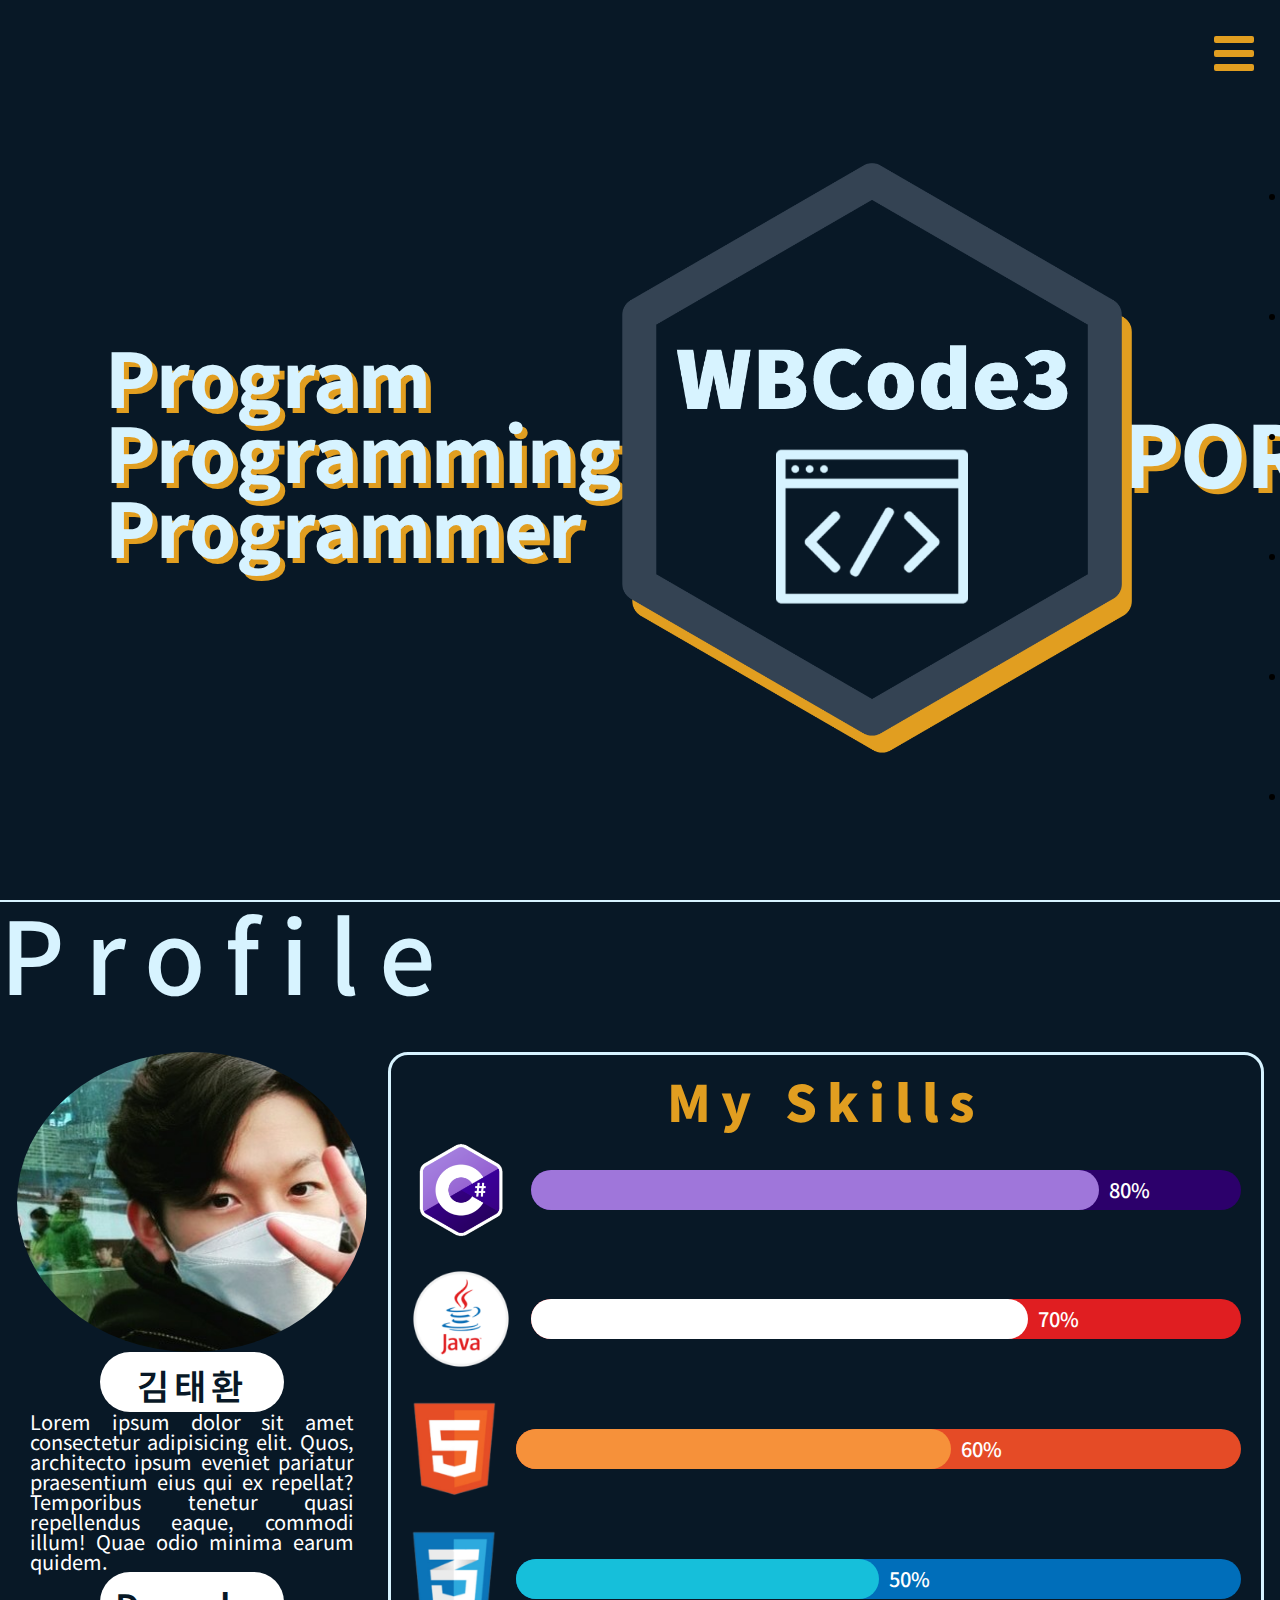
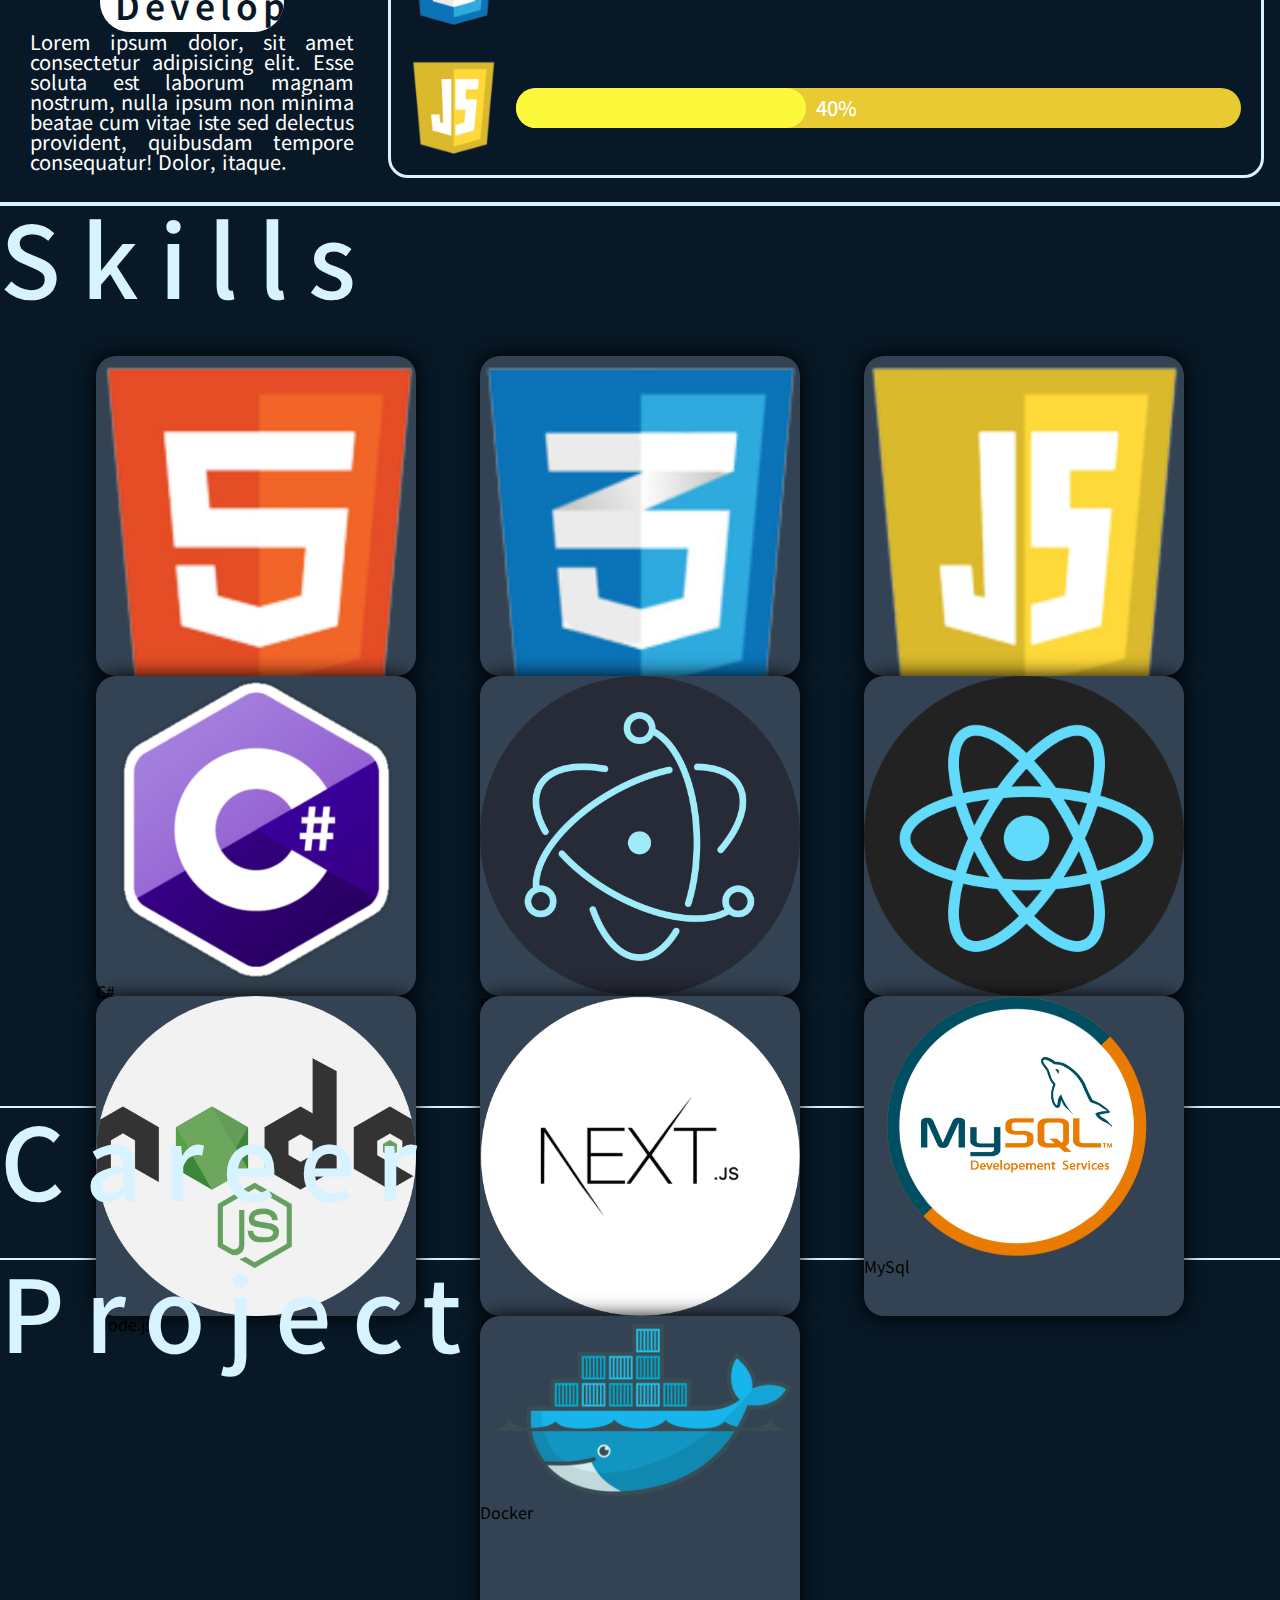
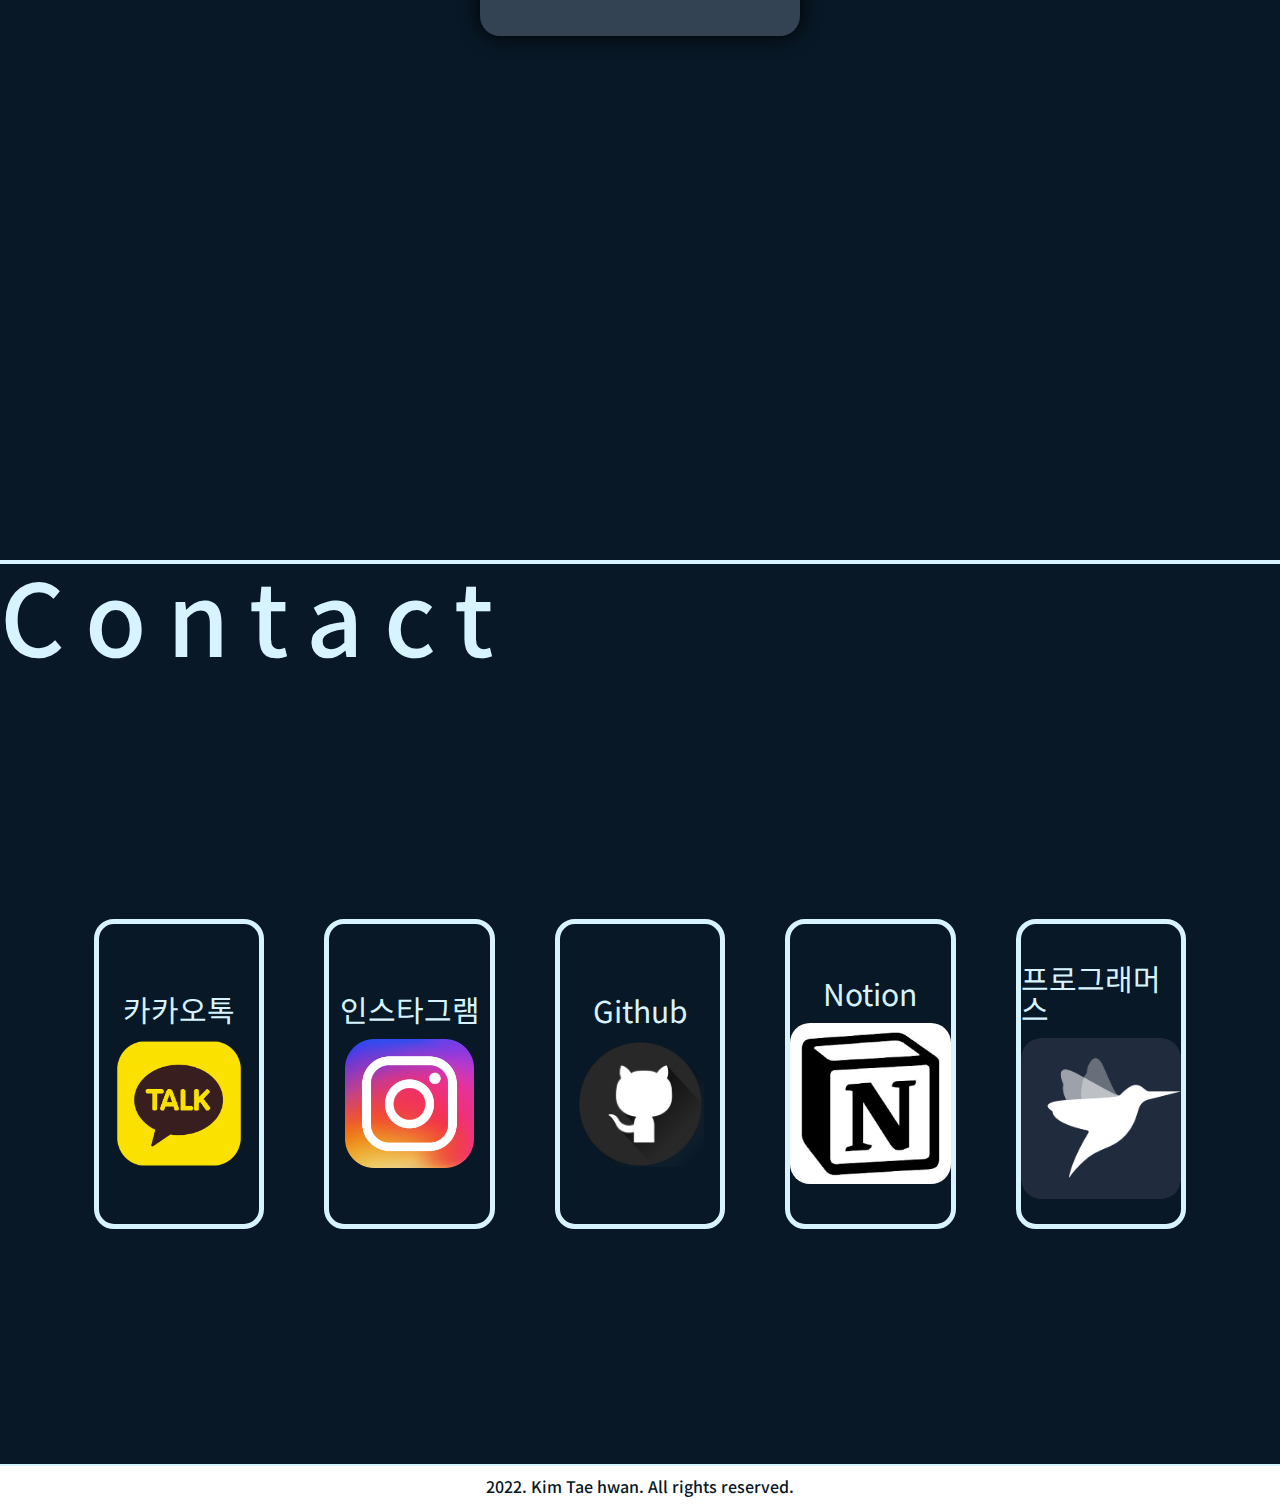
<file: index.html>
<!DOCTYPE html>
<html lang="ko">

<head>
  <meta charset="UTF-8">
  <meta http-equiv="X-UA-Compatible" content="IE=edge">
  <meta name="viewport" content="width=device-width, initial-scale=1.0">
  <title>WBCode3</title>
  <link rel="preconnect" href="https://fonts.googleapis.com">
  <link rel="preconnect" href="https://fonts.gstatic.com" crossorigin>
  <link href="https://fonts.googleapis.com/css2?family=Noto+Sans+KR:wght@100;300;400;500;700;900&display=swap"
    rel="stylesheet">
  <link href="https://fonts.googleapis.com/css2?family=Fredoka+One&display=swap" rel="stylesheet">
  <link rel="shortcut icon" href="img/favicon.ico" type="image/x-icon">
  <link rel="stylesheet" href="css/reset.css">
  <link rel="stylesheet" href="css/index.css">
  <link rel="stylesheet" href="css/header.css">
  <link rel="stylesheet" href="css/main_title.css">
  <link rel="stylesheet" href="css/main_profile.css">
  <link rel="stylesheet" href="css/main_skills.css">
  <link rel="stylesheet" href="css/carrer.css">
  <link rel="stylesheet" href="css/project.css">
  <link rel="stylesheet" href="css/contact.css">
  <link rel="stylesheet" href="css/footer.css">

  <!-- 
#081826
#344353
#D7F3FF
#E19E20 -->

  <style>

  </style>
</head>

<body>
  <header>
    <input type="checkbox" id="menu_bar">
    <label class="menu__bar" for="menu_bar">
      <div></div>
      <div></div>
      <div></div>
    </label>

    <div class="menu__bar__frame__mini">
      <div class="menu__bar__frame__mini__list">
        <li><a href="#title"><img src="img/home.svg" alt=""></a></li>
        <li><a href="#profile"><img src="img/user.svg" alt=""></a></li>
        <li><a href="#skills"><img src="img/computer.svg" alt=""></a></li>
        <li><a href="#career"><img src="img/graduation-cap.svg" alt=""></a></li>
        <li><a href="#project"><img src="img/folder.svg" alt=""></a></li>
        <li><a href="#contact"><img src="img/info.svg" alt=""></a></li>
      </div>
    </div>

    <div class="menu__bar__frame">
      <img src="img/logo3.png" alt="로고" style="width: 80px; position: absolute; bottom: 15px; left: 15px;">
      <div class="menu__bar__frame__list">
        <ul>
          <a href="#title">
            <li>HOME</li>
          </a>
          <a href="#profile">
            <li>PROFILE</li>
          </a>
          <a href="#skills">
            <li>SKILLS</li>
          </a>
          <a href="#career">
            <li>CAREER</li>
          </a>
          <a href="#project">
            <li>PROJECT</li>
          </a>
          <a href="#contact">
            <li>CONTACT</li>
          </a>
        </ul>
      </div>
    </div>
    <!-- 블라인드 -->
    <a id="blind" href="index.html"></a>
  </header>

  <main>
    <section>
      <div class="main__title" id="title">
        <div class="main__title__Slogan">
          <!-- pre 스페이스바 길이 조정 조심 -->
          <pre>
     Program
     Programming
     Programmer</pre>
        </div>
        <div class="main__title__logo">
          <img src="img/logo3.png" alt="로고" id="logo">
        </div>
        <div class="main__title__name">
          PORTPOLIO
        </div>
      </div>
    </section>

    <section>
      <div class="main__profile" id="profile">
        <div class="main__profile__title">
          Profile
        </div>
        <div class="main__profile__side">
          <div class="main__profile__face">
            <img src="img/myface.jpg" alt="" style="object-fit: cover; width: 100%;">
          </div>
          <div class="main__profile__name">
            김태환
          </div>
          <span>Lorem ipsum dolor sit amet consectetur adipisicing elit. Quos, architecto ipsum eveniet pariatur
            praesentium eius qui ex repellat? Temporibus tenetur quasi repellendus eaque, commodi illum! Quae odio
            minima earum quidem.</span>
          <div class="main__profile__comment">
            Developer
          </div>
          <span>Lorem ipsum dolor, sit amet consectetur adipisicing elit. Esse soluta est laborum magnam nostrum, nulla
            ipsum non minima beatae cum vitae iste sed delectus provident, quibusdam tempore consequatur! Dolor,
            itaque.</span>
        </div>
        <div class="main__profile__frame">
          <div class="main__profile__frame__title">
            My Skills
          </div>
          <div class="main__profile__frame__grid">
            <div>
              <img src="img/img1.png" alt="">
              <div class="progress" style="background-color: #2C006B;">
                <div class="progress__value" style="width: 80%; background-color: #9F76DA;"></div>
                <span>80%</span>
              </div>
            </div>
            <div>
              <img src="img/img2.png" alt="">
              <div class="progress" style="background-color: #E01E21;">
                <div class="progress__value" style="width: 70%; background-color: #ffffff;"></div>
                <span>70%</span>
              </div>
            </div>
            <div>
              <img src="img/img3.png" alt="" style="width: 85px;">
              <div class="progress" style="background-color: #E54B26;">
                <div class="progress__value" style="width: 60%; background-color: #F6913A;"></div>
                <span>60%</span>
              </div>
            </div>
            <div>
              <img src="img/img4.png" alt="" style="width: 85px;">
              <div class="progress" style="background-color: #006EBA;">
                <div class="progress__value" style="width: 50%; background-color: #16BFDA;"></div>
                <span>50%</span>
              </div>
            </div>
            <div>
              <img src="img/img5.png" alt="" style="width: 85px;">
              <div class="progress" style="background-color: #E8CA32;">
                <div class="progress__value" style="width: 40%; background-color: #FCF93D;"></div>
                <span>40%</span>
              </div>
            </div>
          </div>
        </div>
      </div>
    </section>
    <section>
      <div class="main__skills" id="skills">
        <div class="main__skills__title">
          Skills
        </div>
        <div class="main__skills__frame">
          <div class="main__skills__frame__item">
            <img src="img/img3.png" alt="">
            <span>HTML5</span>
          </div>
          <div class="main__skills__frame__item">
            <img src="img/img4.png" alt="">
            <span>CSS</span>
          </div>
          <div class="main__skills__frame__item">
            <img src="img/img5.png" alt="">
            <span>JS</span>
          </div>
          <div class="main__skills__frame__item">
            <img src="img/img1.png" alt="">
            <span>C#</span>
          </div>
          <div class="main__skills__frame__item">
            <img src="img/electron.png" alt="">
            <span>Electron</span>
          </div>
          <div class="main__skills__frame__item">
            <img src="img/react.png" alt="">
            <span>React</span>
          </div>
          <div class="main__skills__frame__item">
            <img src="img/node.png" alt="">
            <span>Node.js</span>
          </div>
          <div class="main__skills__frame__item">
            <img src="img/next.png" alt="">
            <span>NEXT.js</span>
          </div>
          <div class="main__skills__frame__item">
            <img src="img/mysql.png" alt="">
            <span>MySql</span>
          </div>
          <div class="main__skills__frame__item">
            <img src="img/docker.png" alt="" style="width: 100%;">
            <span>Docker</span>
          </div>
        </div>
      </div>
    </section>
    <section>
      <div class="main__career" id="career">
        <div class="main__career__title">
          Career
        </div>
      </div>
    </section>
    <section>
      <div class="main__project" id="project">
        <div class="main__project__title">
          Project
        </div>
      </div>
    </section>
    <section>
      <div class="main__contact" id="contact">
        <div class="main__contact__title">
          Contact
        </div>

        <div class="main__contact__frame">
          <div class="main__contact__frame__item">
            <span>카카오톡</span>
            <a href="https://open.kakao.com/o/sXj3W33d"><img src="img/카카오톡-로고-1.png" alt=""></a>
          </div>
          <div class="main__contact__frame__item">
            <span>인스타그램</span>
            <a href="https://www.instagram.com/junior3_lab"><img src="img/인스타그램_로고_1920_01.png" alt=""></a>
          </div>
          <div class="main__contact__frame__item">
            <span>Github</span>
            <a href="https://github.com/WBCode3"><img src="img/github.png" alt=""></a>
          </div>
          <div class="main__contact__frame__item">
            <span>Notion</span>
            <a href="https://www.notion.so/Schedule-610bc677347e4f4896b39ea1f8cf184a"><img src="img/노션.png" alt=""
                style="border-radius: 20px; width: 100%;"></a>
          </div>
          <div class="main__contact__frame__item">
            <span>프로그래머스</span>
            <a href="https://programmers.co.kr/pr/vnddnjf1234_9087"><img src="img/프로그래머스.png" alt=""
                style="width: 100%;"></a>
          </div>
        </div>
      </div>
    </section>
    <footer>
      <div class="footer__frame">
        <span>2022. Kim Tae hwan. All rights reserved.</span>
      </div>
    </footer>
  </main>

</body>

</html>
</file>
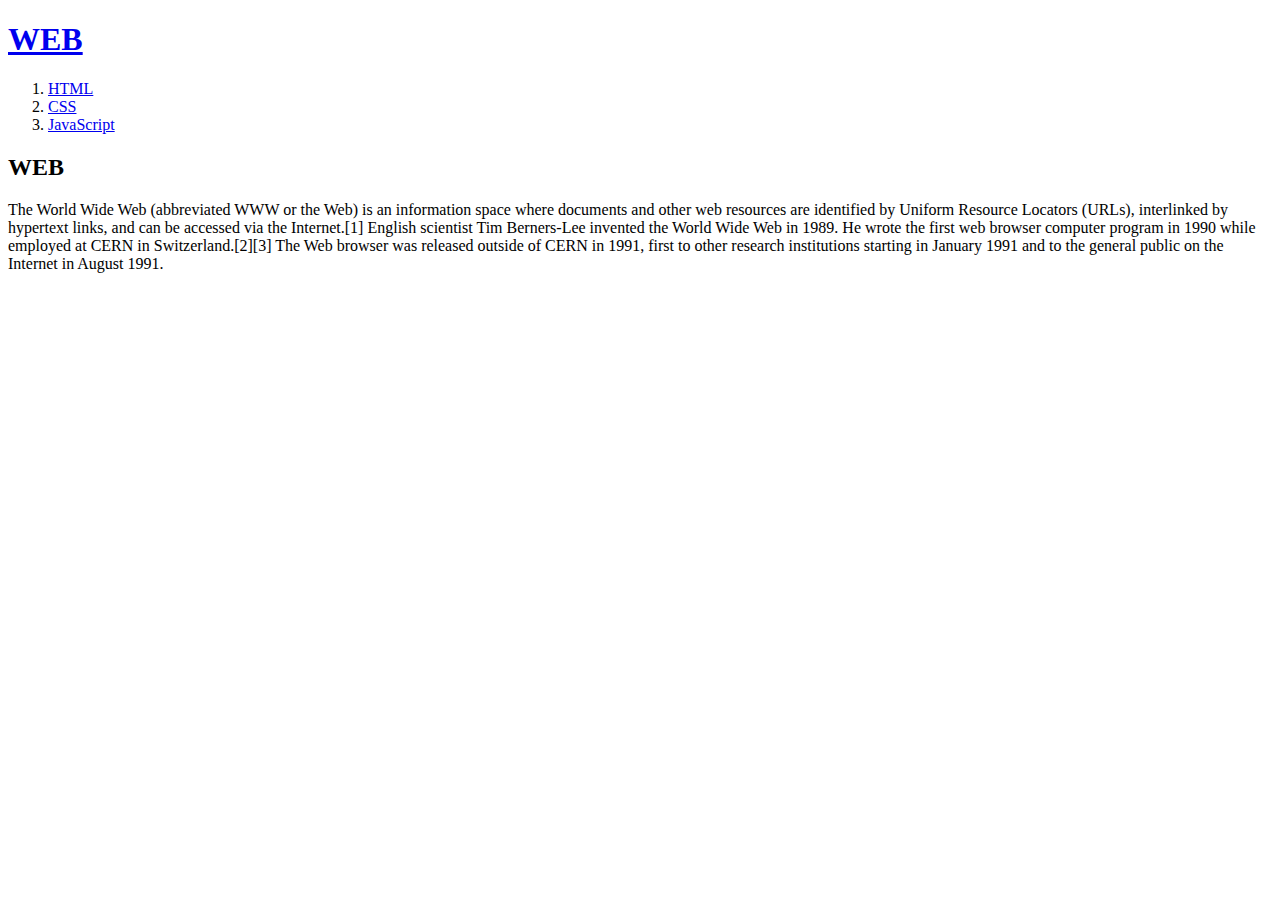
<file: node.js/index.html>
<!doctype html>
<html>
<head>
  <title>WEB1 - Welcome</title>
  <meta charset="utf-8">
</head>
<body>
  <h1><a href="index.html">WEB</a></h1>
  <ol>
    <li><a href="1.html">HTML</a></li>
    <li><a href="2.html">CSS</a></li>
    <li><a href="3.html">JavaScript</a></li>
  </ol>
  <h2>WEB</h2>
  <p>The World Wide Web (abbreviated WWW or the Web) is an information space where documents and other web resources are identified by Uniform Resource Locators (URLs), interlinked by hypertext links, and can be accessed via the Internet.[1] English scientist Tim Berners-Lee invented the World Wide Web in 1989. He wrote the first web browser computer program in 1990 while employed at CERN in Switzerland.[2][3] The Web browser was released outside of CERN in 1991, first to other research institutions starting in January 1991 and to the general public on the Internet in August 1991.
  </p>
</body>
</html>
</file>
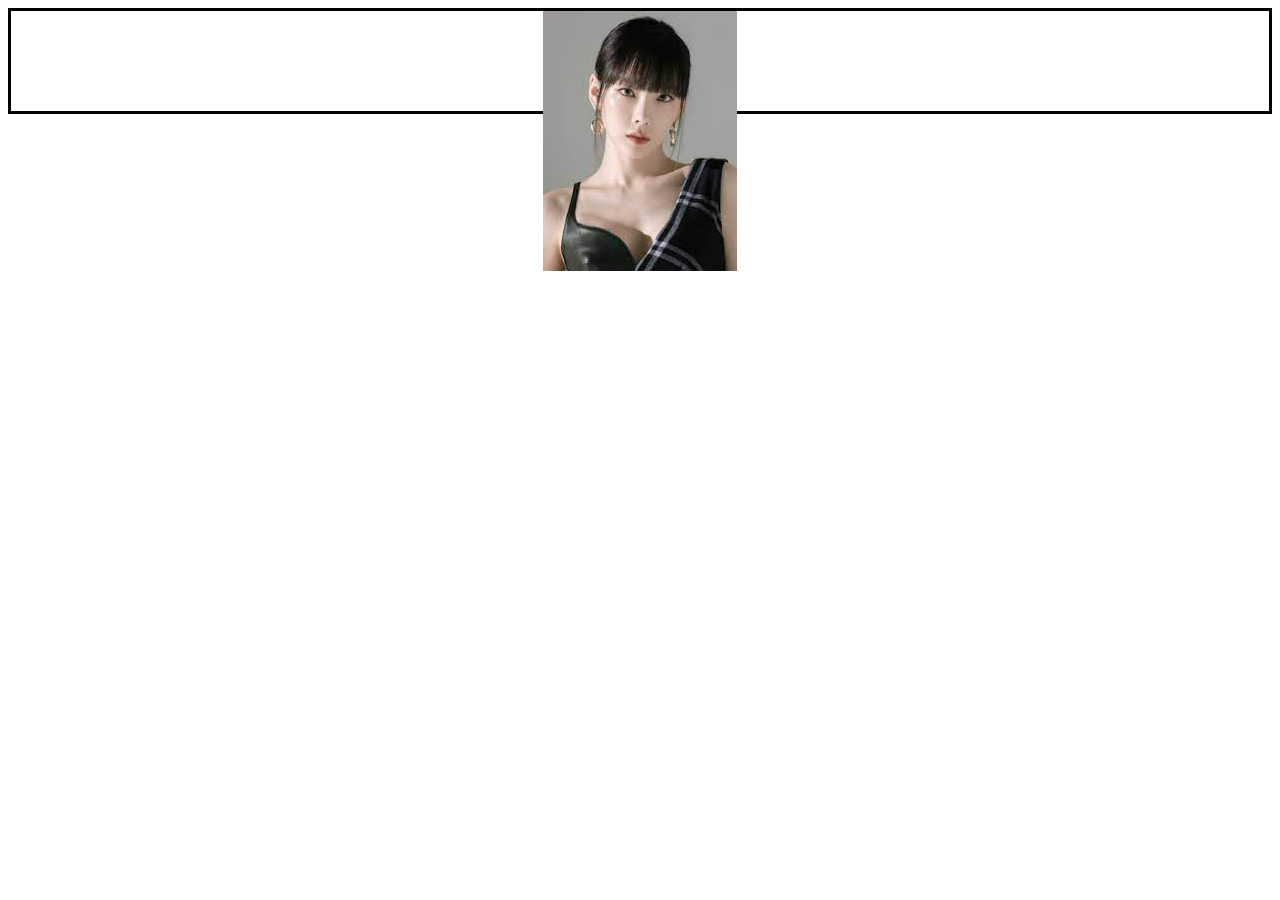
<file: test1.html>
<!DOCTYPE html>
<html lang="ko">

<head>
    <meta charset="UTF-8">
    <meta http-equiv="X-UA-Compatible" content="IE=edge">
    <meta name="viewport" content="width=device-width, initial-scale=1.0">
    <title>Document</title>

    <style>
        .d1{
            border: 3px solid black;
            text-align: center;
            height: 100px;
            
            
        }

    </style>
</head>

<body>
    <div class="d1">
        <img src="[data-uri]"
            alt="">
    </div>
</body>

</html>
</file>
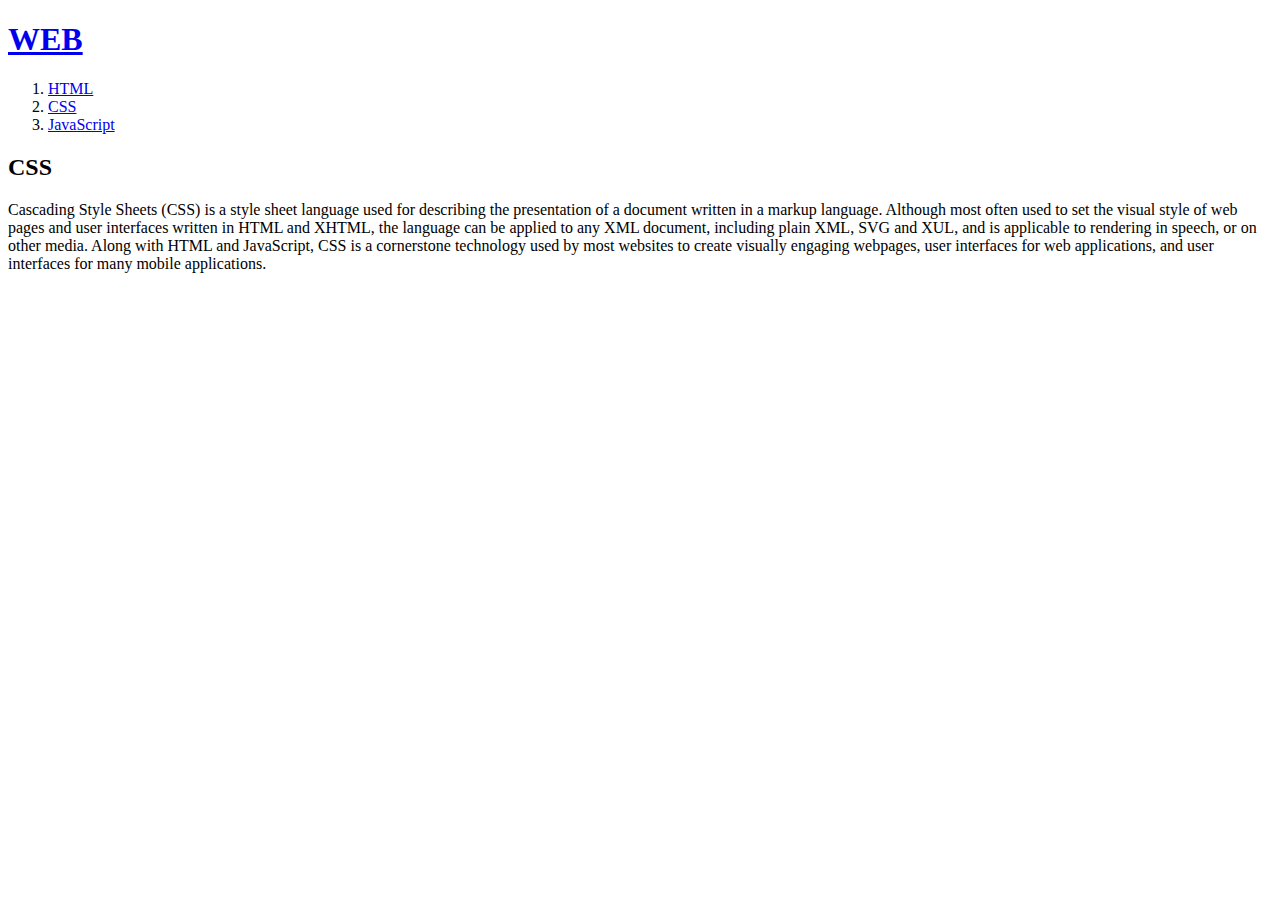
<file: node.js/2.html>
<!doctype html>
<html>
<head>
  <title>WEB1 - CSS</title>
  <meta charset="utf-8">
</head>
<body>
  <h1><a href="index.html">WEB</a></h1>
  <ol>
    <li><a href="1.html">HTML</a></li>
    <li><a href="2.html">CSS</a></li>
    <li><a href="3.html">JavaScript</a></li>
  </ol>
  <h2>CSS</h2>
  <p>
    Cascading Style Sheets (CSS) is a style sheet language used for describing the presentation of a document written in a markup language. Although most often used to set the visual style of web pages and user interfaces written in HTML and XHTML, the language can be applied to any XML document, including plain XML, SVG and XUL, and is applicable to rendering in speech, or on other media. Along with HTML and JavaScript, CSS is a cornerstone technology used by most websites to create visually engaging webpages, user interfaces for web applications, and user interfaces for many mobile applications.
  </p>
</body>
</html>
</file>
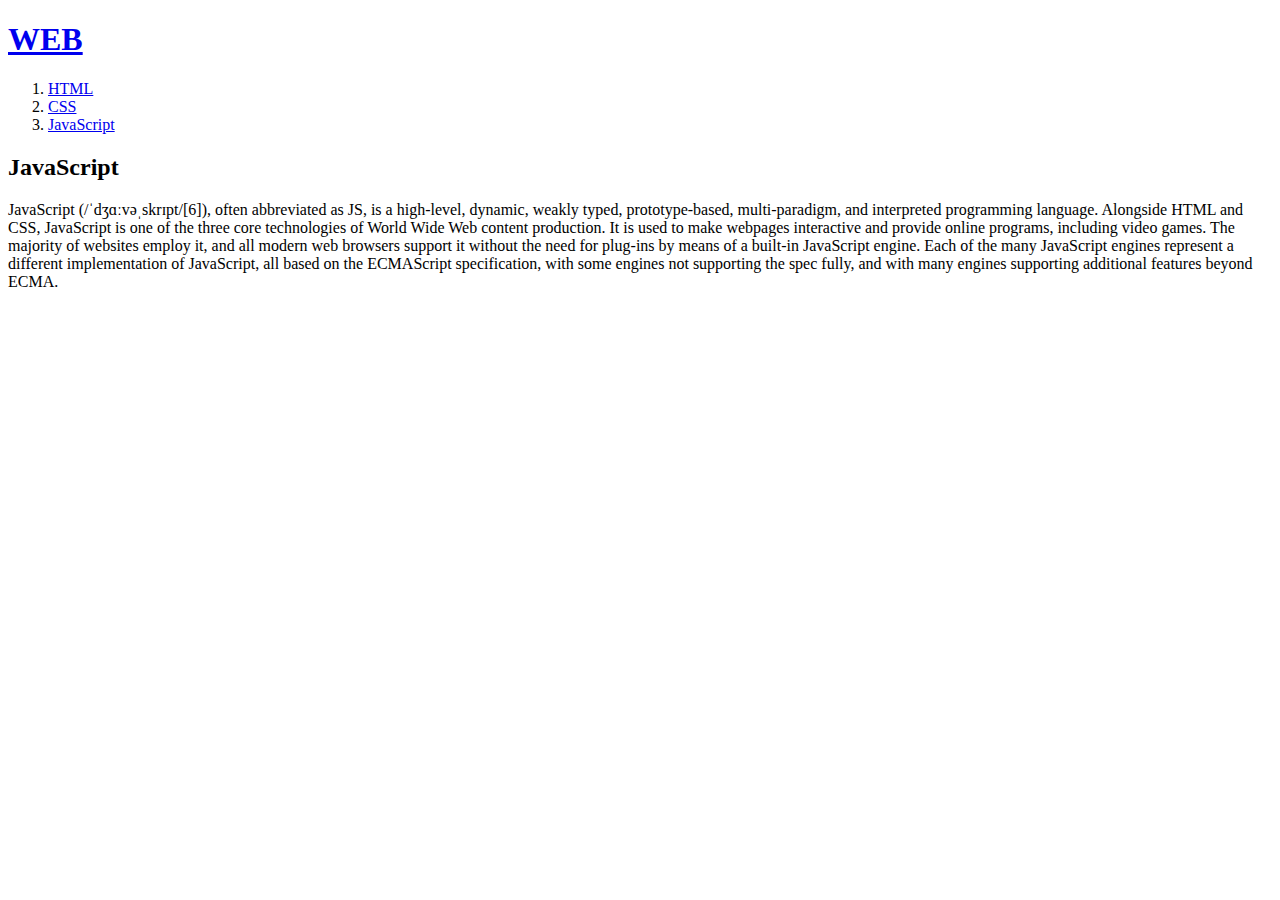
<file: node.js/3.html>
<!doctype html>
<html>
<head>
  <title>WEB1 - JavaScript</title>
  <meta charset="utf-8">
</head>
<body>
  <h1><a href="index.html">WEB</a></h1>
  <ol>
    <li><a href="1.html">HTML</a></li>
    <li><a href="2.html">CSS</a></li>
    <li><a href="3.html">JavaScript</a></li>
  </ol>
  <h2>JavaScript</h2>
  <p>
    JavaScript (/ˈdʒɑːvəˌskrɪpt/[6]), often abbreviated as JS, is a high-level, dynamic, weakly typed, prototype-based, multi-paradigm, and interpreted programming language. Alongside HTML and CSS, JavaScript is one of the three core technologies of World Wide Web content production. It is used to make webpages interactive and provide online programs, including video games. The majority of websites employ it, and all modern web browsers support it without the need for plug-ins by means of a built-in JavaScript engine. Each of the many JavaScript engines represent a different implementation of JavaScript, all based on the ECMAScript specification, with some engines not supporting the spec fully, and with many engines supporting additional features beyond ECMA.
  </p>
</body>
</html>
</file>
<file: css/index.css>
html, body {
    margin: 0;
    height: 100%;
    /* overflow: hidden; */
    background-color: #081826;
    scroll-behavior: smooth;
  }

  body{
    overflow-x: hidden;
    font-family: 'Noto Sans KR', sans-serif;
  }

  body::-webkit-scrollbar{
    width: 10px;
  }
  
  body::-webkit-scrollbar-thumb{
    background-color: #E19E20;
    border-radius: 20px;
  }
  
  body::-webkit-scrollbar-track{
    /* background-color: #D7F3FF; */
  }



  a{
    text-decoration: none;
  }
</file>
<file: css/header.css>
header{
        position: absolute;
        width: 100%;
    }

    #menu_bar {
        display: none;
    }

    label {
        position: fixed;
        top: 4%;
        right: 2%;
        display: block;
        width: 40px;
        height: 30px;
        cursor: pointer;
        z-index: 9999;
    }

    label:before {
        position: fixed;
        top: 0;
        right: 0;
        bottom: 0;
        left: 0;
        }

    label div {
        position: relative;
        top: 0;
        height: 7px;
        /* 임시방편 */
        /* background-color: #fff; */
        background-color: #E19E20;
        margin-bottom: 7px;
        transition: transform 0.4s,background-color 0.5s;
        border-radius: 2px;
    }

    label div:first-child {
        transform-origin: 0;
    }

    label div:last-child {
        margin-bottom: 0;
        transform-origin: 40px;
    }

    label div:nth-child(2) {
        right: 0;
        width: 40px;
    }
    
    #menu_bar:checked+label div:first-child {
        top: -6px;
        transform: rotateZ(45deg);
    }
    
    #menu_bar:checked+label div:last-child {
        top: 6px;
        transform: rotateZ(45deg);
    }
    
    #menu_bar:checked+label div:nth-child(2) {
        width: 58px;
        top: 0;
        right: 9px;
        transform: rotateZ(-45deg);
    }

    #menu_bar:checked+label div{
        background-color: #081826;
    }

    #menu_bar:hover+label div{
        background-color: #081826;
    }
    
    #menu_bar:checked~#blind{
        display: inline-block;
        animation-name: fadein;
    }

    #menu_bar:not(:checked)~#blind{
        animation-name: fadeout;
    }

    #menu_bar:checked~.menu__bar__frame{
        transform: translateX(-30vw);
    }

    #menu_bar:hover~.menu__bar__frame__mini{
        transform: translateX(-6vw);
    }
    
    .menu__bar__frame, .menu__bar__frame__mini{
        position: fixed;
        height: 100vh;
        /* background-color: #344353; */
        background-color: #D7F3FF;
        transition: transform 0.3s ease-in-out;
        z-index: 9998;
        border-top-left-radius: 3%;
        border-bottom-left-radius: 3%;
        display: flex;
        justify-content: center;
        align-items: center;
        text-align: center;
        /* background-image: linear-gradient(to right top, #344353, #596b7b, #8096a5, #aac4d1, #d7f3ff); */
    }

    .menu__bar__frame{
        width: 30vw;
        right: -30vw;
    }
    
    .menu__bar__frame__mini{
        width: 6vw;
        right: -6vw;
    }
    
    .menu__bar__frame__mini:hover{
        transform: translateX(-6vw);
    }

    .menu__bar__frame__mini:hover+.menu__bar > div{
        background-color: 081826;
    }

    .menu__bar__frame__list {
        width: 80%;
    }

    .menu__bar__frame__list li {
        font-family: 'Noto Sans KR', sans-serif;
        font-size: 35px;
        font-family: 'Fredoka One', cursive;
        padding-top: 13px;
        padding-bottom: 13px;
        width: 70%;
        margin: 75px auto 75px auto;
        letter-spacing: 5px;
        box-shadow: 3px 4px 5px rgba(08, 18, 26, 0.4), -2px -2px 10px rgba(08, 18, 26, 0.1);
        transition: background-color 0.2s ease-in;

        /* 백그라운드 컬러 및 텍스트 컬러 어떤걸 쓸지 고민 */
        background-color: white;
        border-radius: 20px;
        color: white;
        color: #081826;
    }

    .menu__bar__frame__list li:hover {
        color: #D7F3FF;
        background-color: #081826;
    }

    .menu__bar__frame__list li:active {
        /* color: #E19E20; */
        transform: translateY(7px);
    }

    .menu__bar__frame__mini__list {
        width: 80%;
        height: 80%;
        /* 이건 뭐냐? */
        margin-top: 100%;
        display: flex;
        flex-direction: column;
        justify-content: space-around;
        align-items: center;
    }

    .menu__bar__frame__mini__list li {
        /* background-color: #E19E20; */
    }

    .menu__bar__frame__mini__list li img {
        width: 50%;
    }

    .menu__bar__frame__mini__list li img:hover {
        width: 60%;
    }

    #blind {
        position: fixed;
        z-index: 5555;
        cursor: default;
        /* display: none; */
        /* display: inline-block; */
        width: 100%;
        height: 100%;
        background-color: black;
        display: none;
        opacity: 0;
        animation-duration: 0.5s;
        animation-direction: alternate;
        animation-timing-function: ease-in-out;
        animation-fill-mode: forwards;
    }

    @keyframes fadein {
        from {
        opacity: 0;
        }

        to {
        opacity: 0.4;
        }
    }

    @keyframes fadeout {
        from {
        opacity: 0.4;
        }

        to {
        opacity: 0;
        }
    }
</file>
<file: css/main_title.css>
.main__title {
    display: flex;
    justify-content: space-around;
    color: #D7F3FF;
    
    align-items: center;
    width: 100%;
    height: 100vh;
}

.main__title__Slogan,
.main__title__logo,
.main__title__name {
    flex: 1;
    text-align: center;
    font-weight: 800;
    text-shadow: 5px 5px 0px #E19E20;

    /* background-color: brown;
    border: 3px solid green; */
}

.main__title__Slogan {
    text-align: left;
    font-size: 75px;
}

.main__title__logo {}

.main__title__logo>img {
    width: 500px;
    filter: drop-shadow(10px 17px 0px #E19E20);
}

.main__title__logo>img:active{
    margin-top: 20px;
    filter: none;
}

.main__title__name {
    /* text-align: left; */
    font-size: 85px;
}
</file>
<file: css/main_profile.css>
.main__profile{
    width: 100%;
    height: 100vh;
    /* background-color: brown; */
    border-top: 2.5px solid #D7F3FF;
    border-bottom: 2.5px solid #D7F3FF;
}

.main__profile > div{
    vertical-align: top;
}

.main__profile__title,.main__skills__title,.main__career__title,.main__project__title,.main__contact__title{
    color: #D7F3FF;
    font-size: 100px;
    font-weight: 500;
    letter-spacing: 20px;
    position: relative;
    /* left: 100px; */
    /* 가라마진 */
    margin-bottom: 50px;
}

.main__profile__side{
    width: 30vw;
    height: 80vh;
    /* background-color: #E19E20; */
    display: inline-flex;
    flex-direction: column;
    justify-content: space-around;
    align-items: center;
}

.main__profile__face{
    width: 350px;
    overflow: hidden;
    border-radius: 50%;
}

.main__profile__name, .main__profile__comment{
    background-color: #ffffff;
    color: #081826;
    font-size: 35px;
    font-weight: 600;
    padding: 15px;
    overflow: hidden;
    border-radius: 100px;
    text-align: center;
    letter-spacing: 5px;
    width: 40%;
    /* box-shadow: -2px -2px 2px #344353; */
}

.main__profile__side span{
    color: #ffffff;
    padding: 0px 30px 0px 30px;
    text-align: justify;
    font-size: 20px;
}

.main__profile__frame{
    width: 68vw;
    height: 80vh;
    display: inline-block;
    border: 3px solid #D7F3FF;
    border-radius: 20px;
}

.main__profile__frame__title{
    text-align: center;
    font-size: 50px;
    font-weight: 900;
    letter-spacing: 10px;
    color: #E19E20;
    margin-top: 20px;
}

.main__profile__frame__grid{
    width: 100%;
    height: 90%;
    
    /* background-color:brown; */
    display: flex;
    flex-direction: column;
    justify-content: space-around;
    align-items: center;
}

.main__profile__frame__grid > div{
    width: 100%;
    height: 120px;
    /* border: 2px solid #081826; */
    /* background-color: #D7F3FF; */

    display: flex;
    align-items: center;
}

.main__profile__frame__grid > div > img{
    width: 100px;
    margin-left: 20px;
}

.progress{
    flex-grow: 1;
    display: flex;
    align-items: center;
    height: 40px;
    border-radius: 20px;
    margin-right: 20px;
    margin-left: 20px;
    /* border: 3px solid #D7F3FF; */
    background-color: #E19E20;
}

.progress__value{
    width: 80%;
    height: 100%;
    border-radius: 20px;
    /* border: 3px solid #D7F3FF; */
    background-color: #ffffff;
    display: inline-block;
}

.progress > span {
    margin-left: 10px;
    color: #ffffff;
    font-weight: 500;
    font-size: 20px;
}
</file>
<file: css/main_skills.css>
.main__skills{
    width: 100%;
    height: 100vh;
    /* background-color: brown; */
    border-top: 2.5px solid #D7F3FF;
    border-bottom: 2.5px solid #D7F3FF;
}

.main__skills > div{
    vertical-align: top;
}

.main__skills__frame{
    width: 90%;
    height: 80%;
    margin: auto;
    /* background-color: #D7F3FF; */
    display: flex;
    align-items: center;
    justify-content: space-around;
    flex-wrap: wrap;
}

.main__skills__frame__item{
    width: 320px;
    height: 320px;
    background-color: #344353;
    border-radius: 20px;
    /* box-shadow: 0px 0px 10px #D7F3FF; */
    box-shadow: 0px 0px 20px #000000;
    display: flex;
    flex-direction: column;
    /* justify-content: space-around; */
}
</file>
<file: css/carrer.css>
.main__carrer{
    width: 100%;
    height: 100vh;
    border-top: 2.5px solid #D7F3FF;
    border-bottom: 2.5px solid #D7F3FF;
}
</file>
<file: css/project.css>
.main__project{
    width: 100%;
    height: 100vh;
    border-top: 2.5px solid #D7F3FF;
    border-bottom: 2.5px solid #D7F3FF;
}
</file>
<file: css/contact.css>
.main__contact{
    width: 100%;
    height: 100vh;
    border-top: 2.5px solid #D7F3FF;
    border-bottom: 2.5px solid #D7F3FF;

    /* display: flex;
    justify-content: center;
    align-items: center; */
}

.main__contact__frame{
    width: 90%;
    height: 80%;
    /* background-color: brown; */
    margin: auto;
    display: flex;
    justify-content: center;
    align-items: center;
}

.main__contact__frame__item{
    width: 400px;
    height: 300px;
    border-radius: 20px;
    border: 5px solid #D7F3FF;
    margin: 30px;
    color: #D7F3FF;

    display: flex;
    flex-direction: column;
    justify-content: center;
    align-items: center;
}

.main__contact__frame__item > span{
    font-size: 30px;
    margin-top: 15px;
    margin-bottom: 15px;
    font-weight: 400;
}

.main__contact__frame__item > a{
    text-align: center;
}


.main__contact__frame__item  img{
    width: 80%;
    margin: auto;
}
</file>
<file: css/footer.css>
.footer__frame{
    width: 100%;
    height: 40px;
    background-color: #FFFFFF;
    
    display: flex;
    justify-content: center;
    align-items: center;
    text-align: center;
}

.footer__frame> span{
    width: 100%;
    color: #081826;
    margin: auto;
    font-weight: 500;
}
</file>
